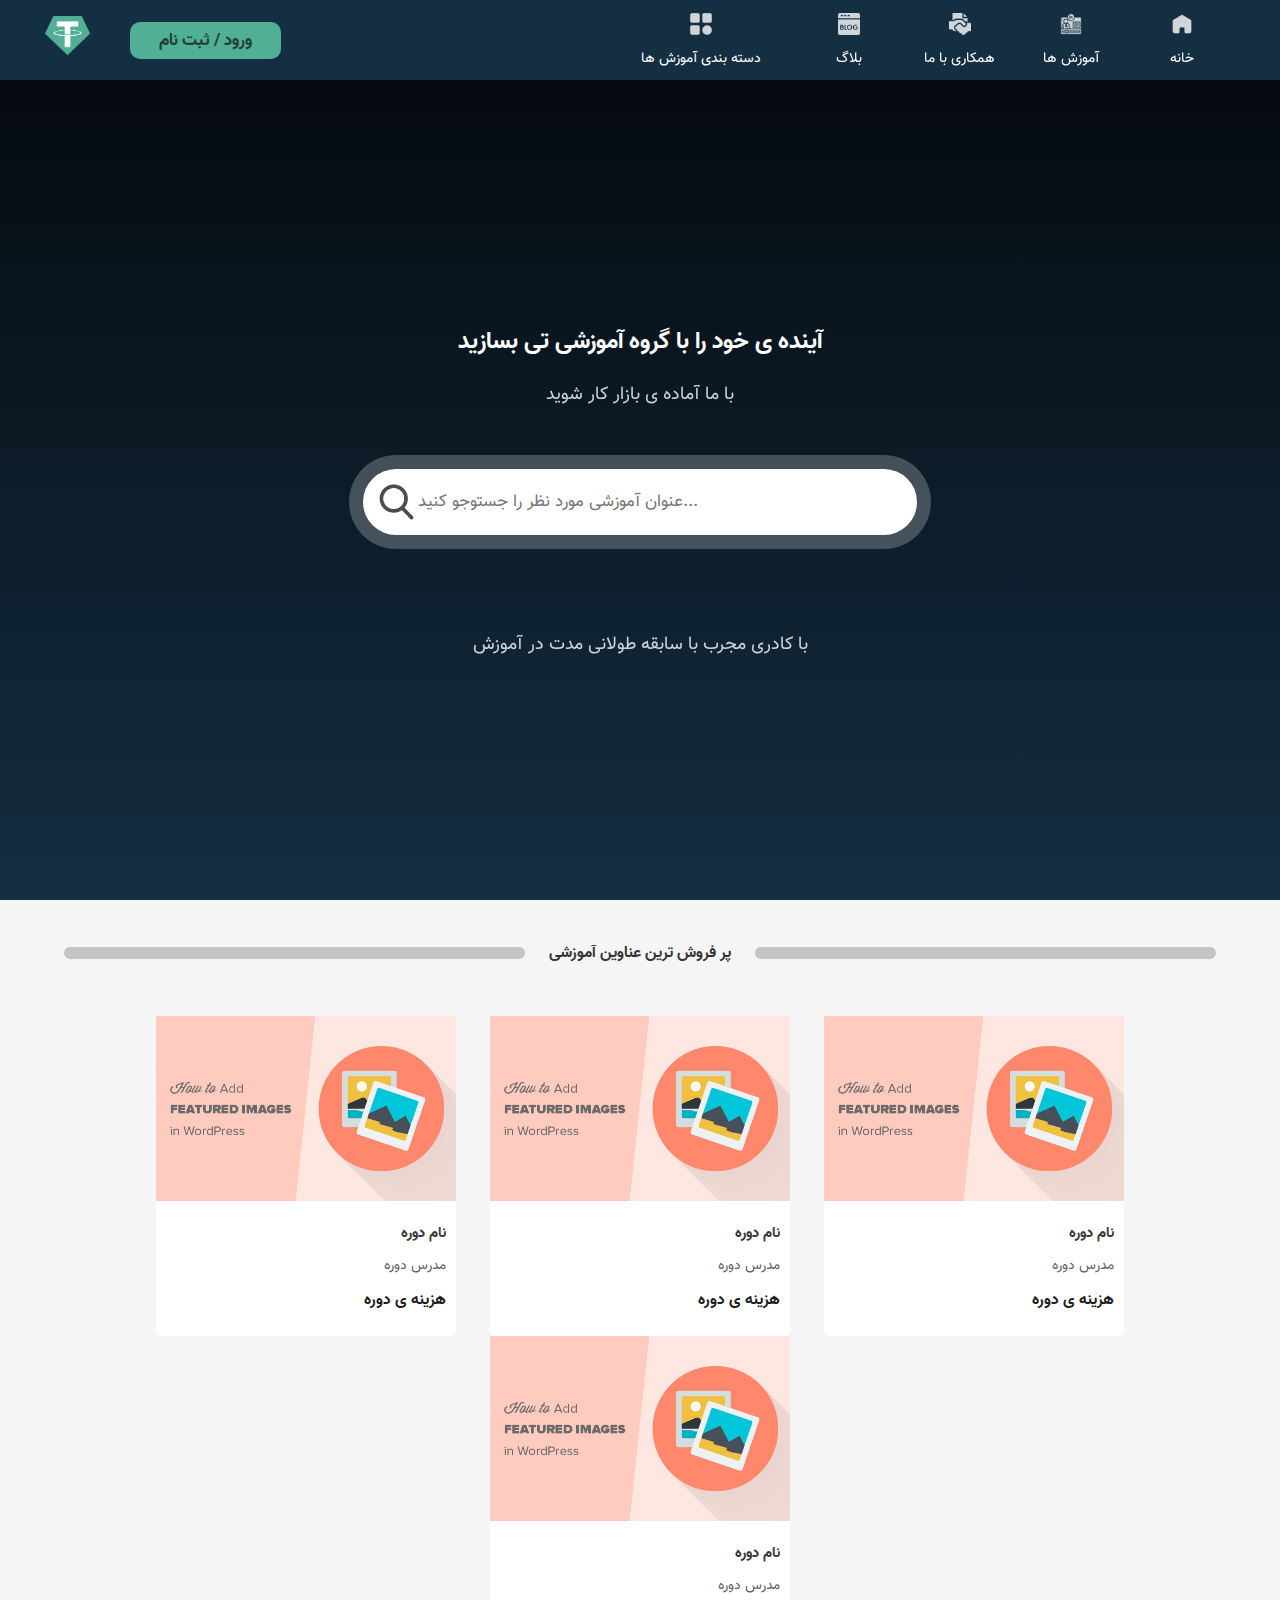
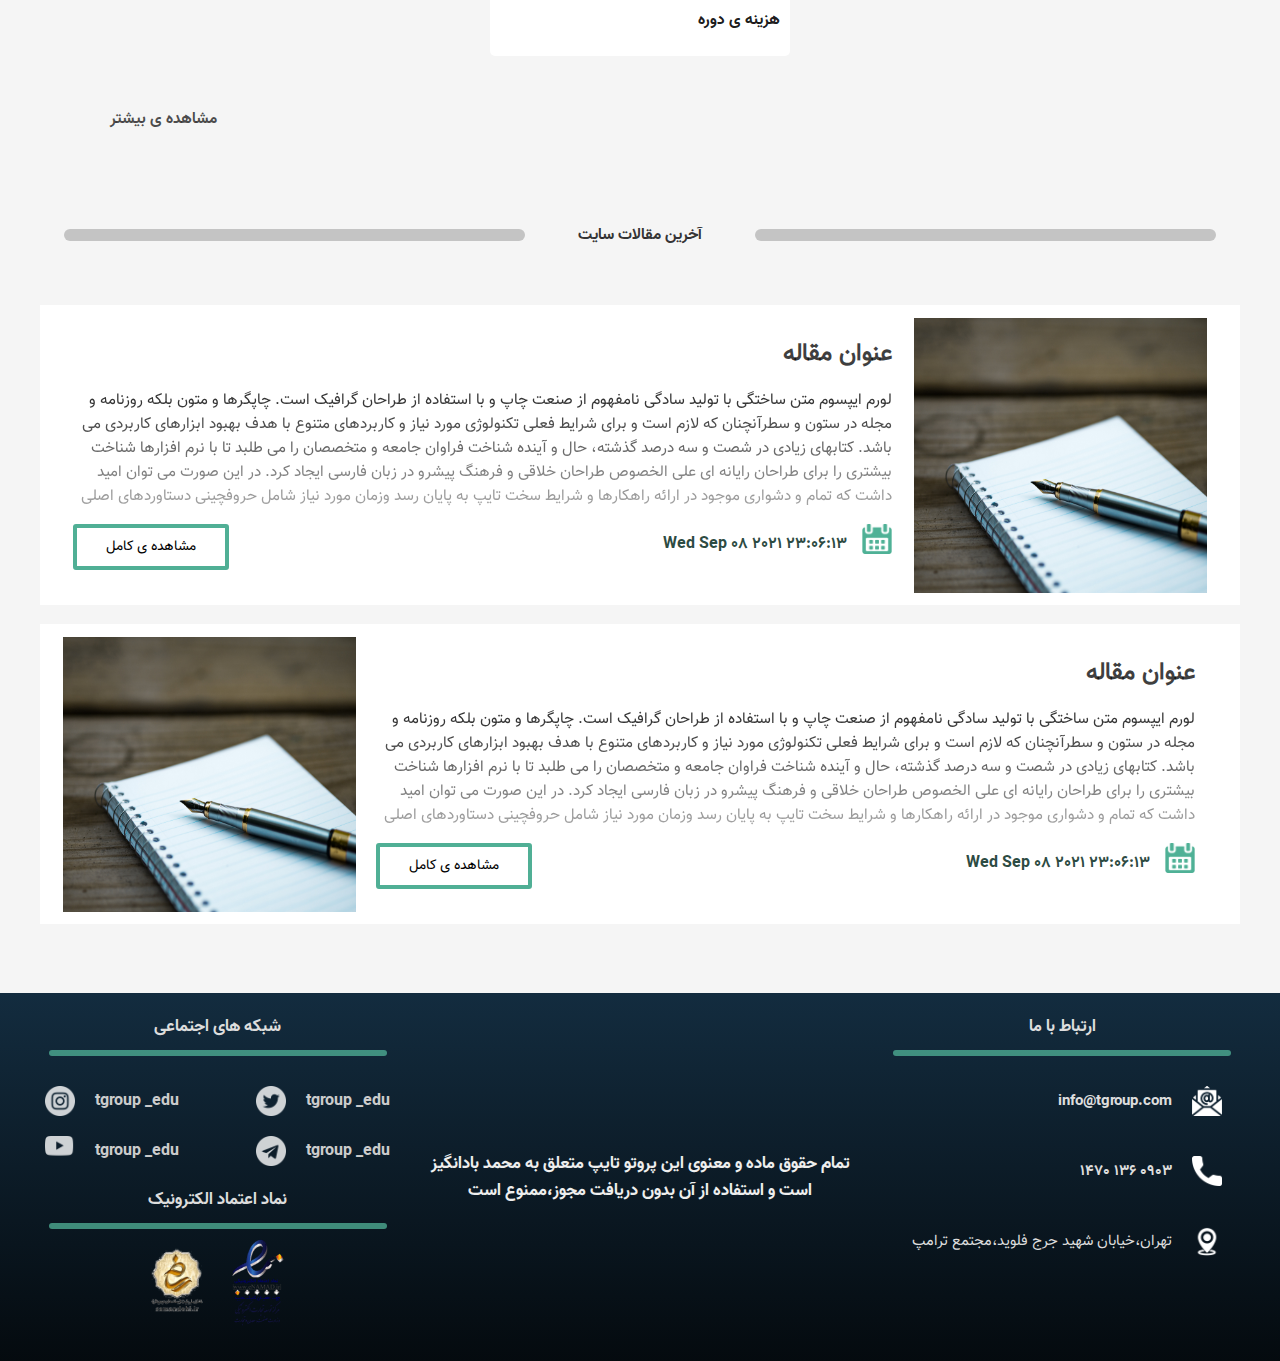
<file: index.html>
<!DOCTYPE html>
<html >

<head>
    <meta charset="UTF-8">
    <meta http-equiv="X-UA-Compatible" content="IE=edge">
    <meta name="viewport" content="width=device-width, initial-scale=1.0">
    <!-- ico -->
    <link rel="shortcut icon" href="./img/tether-usdt-logo.ico" type="image/x-icon">

    <link rel="stylesheet" href="./css/style.css">
    <link rel="stylesheet" href="./css/nav.css">
    <link rel="stylesheet" href="./css/header.css">
    <link rel="stylesheet" href="./css/top-sales.css">
    <link rel="stylesheet" href="./css/article.css">
    <link rel="stylesheet" href="./css/footer.css">
    <title>T Groupe</title>
</head>

<body>
    <nav>
        <div class="nav-right">
            <ul>
                <li>
                    <a href="#">
                        <img src="./img/3405771.png" alt="">
                        <p>
                            خانه
                        </p>
                    </a>
                </li>
                <li>
                    <a href="#">
                        <img src="./img/video-tutorial.png  " alt="">
                        <p>
                            آموزش ها
                        </p>
                    </a>
                </li>
                <li>
                    <a href="#">
                        <img src="./img/collabration.png" alt="">
                        <p>
                            همکاری با ما
                        </p>
                    </a>
                </li>
                <li>
                    <a href="#">
                        <img src="./img/blog.png" alt="">
                        <p>
                            بلاگ
                        </p>
                    </a>
                </li>
                <li>
                    <a href="#">
                        <img src="./img/3405802.png" alt="">
                        <p>
                            دسته بندی آموزش ها
                        </p>
                    </a>
                </li>
            </ul>
        </div>
        <div class="nav-left">
            <section>
                <a href="./login.html">
                    <button class="btn  use-digit">
                        ورود / ثبت نام
                    </button>
                </a>
            </section>
            <section>
                <img src="./img/tether-usdt-logo.png" alt="">
            </section> 
        </div>
    </nav>

    <header class="flex-col">
        <h1>
            آینده ی خود را با گروه آموزشی تی بسازید
        </h1>
        <h3 class="sub-title">
            با ما آماده ی بازار کار شوید
        </h3>
        <div>
            <input type="text" name="" id="" placeholder="عنوان آموزشی مورد نظر را جستوجو کنید...">
            <img src="./img/search.png" alt="">
        </div>
        <h3 class="sub-title">
            با کادری مجرب با سابقه طولانی مدت در آموزش
        </h3>
    </header>


    <div class="top-sales">

        <div class="title-parts flex-row">
            <div class="line"></div>
            <div class="text use-digit">پر فروش ترین عناوین آموزشی</div>
            <div class="line"></div>
        </div>
        <div class="row row-ts">
            <div class="card">

                <div class="img-con">
                    <img src="./img/featuredimageswp-og.png" alt="">
                </div>

                <div class="expresion">
                    <p class="subjects use-digit">
                        نام دوره
                    </p>
                    <p class="teacher">
                        مدرس دوره
                    </p>
                    <p class="price use-digit">
                        هزینه ی دوره
                    </p>
                </div>

            </div>
            <div class="card">

                <div class="img-con">
                    <img src="./img/featuredimageswp-og.png" alt="">
                </div>

                <div class="expresion">
                    <p class="subjects use-digit">
                        نام دوره
                    </p>
                    <p class="teacher">
                        مدرس دوره
                    </p>
                    <p class="price use-digit">
                        هزینه ی دوره
                    </p>
                </div>

            </div>
            <div class="card">

                <div class="img-con">
                    <img src="./img/featuredimageswp-og.png" alt="">
                </div>

                <div class="expresion">
                    <p class="subjects use-digit">
                        نام دوره
                    </p>
                    <p class="teacher">
                        مدرس دوره
                    </p>
                    <p class="price use-digit">
                        هزینه ی دوره
                    </p>
                </div>

            </div>
            <div class="card">

                <div class="img-con">
                    <img src="./img/featuredimageswp-og.png" alt="">
                </div>

                <div class="expresion">
                    <p class="subjects use-digit">
                        نام دوره
                    </p>
                    <p class="teacher">
                        مدرس دوره
                    </p>
                    <p class="price use-digit">
                        هزینه ی دوره
                    </p>
                </div>

            </div>
        </div>
        <div class="row seemore use-digit">
            <a href="#">
                مشاهده ی بیشتر
            </a>
        </div>

    </div>

    <div class="article">
        <div class="title-parts flex-row">
            <div class="line"></div>
            <div class="text use-digit">
                آخرین مقالات سایت
            </div>
            <div class="line"></div>
        </div>
        
        <div class="row row-art row-art1 ">

            <div class="art-card flex-row">
                <div class="img-con">
                    <img src="./img/aaron-burden-xG8IQMqMITM-unsplash.jpg" alt="">
                </div>
                <div class="expression">
                    <div class="text">
                        <h2 class="art-title">
                            عنوان مقاله
                        </h2>
                        <p class="art-text">
                            لورم ایپسوم متن ساختگی با تولید سادگی نامفهوم از صنعت چاپ و با استفاده از طراحان گرافیک است. چاپگرها و متون بلکه روزنامه و مجله در ستون و سطرآنچنان که لازم است و برای شرایط فعلی تکنولوژی مورد نیاز و کاربردهای متنوع با هدف بهبود ابزارهای کاربردی می باشد. کتابهای زیادی در شصت و سه درصد گذشته، حال و آینده شناخت فراوان جامعه و متخصصان را می طلبد تا با نرم افزارها شناخت بیشتری را برای طراحان رایانه ای علی الخصوص طراحان خلاقی و فرهنگ پیشرو در زبان فارسی ایجاد کرد. در این صورت می توان امید داشت که تمام و دشواری موجود در ارائه راهکارها و شرایط سخت تایپ به پایان رسد وزمان مورد نیاز شامل حروفچینی دستاوردهای اصلی و جوابگوی سوالات پیوسته اهل دنیای موجود طراحی اساسا مورد استفاده قرار گیرد.
                        </p>
                    </div>
                    <div class="deails flex-row  space-bt" >
                        <div class="date flex-row">
                            <img src="./img/calendar.png" alt="">
                            <span class="use-digit">Wed Sep 08 2021 23:06:13 </span>
                        </div>
                        <div class="showall">
                            <a href="#" class="btn-art">
                                مشاهده ی کامل   
                            </a>
                        </div>
                    </div>
                </div>
            </div>
            <div class="art-card flex-row ff-rr">
                <div class="img-con">
                    <img src="./img/aaron-burden-xG8IQMqMITM-unsplash.jpg" alt="">
                </div>
                <div class="expression">
                    <div class="text">
                        <h2 class="art-title">
                            عنوان مقاله
                        </h2>
                        <p class="art-text">
                            لورم ایپسوم متن ساختگی با تولید سادگی نامفهوم از صنعت چاپ و با استفاده از طراحان گرافیک است. چاپگرها و متون بلکه روزنامه و مجله در ستون و سطرآنچنان که لازم است و برای شرایط فعلی تکنولوژی مورد نیاز و کاربردهای متنوع با هدف بهبود ابزارهای کاربردی می باشد. کتابهای زیادی در شصت و سه درصد گذشته، حال و آینده شناخت فراوان جامعه و متخصصان را می طلبد تا با نرم افزارها شناخت بیشتری را برای طراحان رایانه ای علی الخصوص طراحان خلاقی و فرهنگ پیشرو در زبان فارسی ایجاد کرد. در این صورت می توان امید داشت که تمام و دشواری موجود در ارائه راهکارها و شرایط سخت تایپ به پایان رسد وزمان مورد نیاز شامل حروفچینی دستاوردهای اصلی و جوابگوی سوالات پیوسته اهل دنیای موجود طراحی اساسا مورد استفاده قرار گیرد.
                        </p>
                    </div>
                    <div class="deails flex-row  space-bt" >
                        <div class="date flex-row">
                            <img src="./img/calendar.png" alt="">
                            <span class="use-digit">Wed Sep 08 2021 23:06:13 </span>
                        </div>
                        <div class="showall">
                            <a href="#" class="btn-art">
                                مشاهده ی کامل   
                            </a>
                        </div>
                    </div>
                </div>
            </div>

        </div>

    </div>
    <!-- this is -->
    <!-- wow -->

    <footer class="row flex-row">
        <div class="fcards">
            <h3 class="use-digit" >ارتباط با ما</h3>
            <div class="f-sprate"></div>
            <div class="items flex-row">
                <img src="./img/2669570.png" alt="">
                <p class="use-digit" >info@tgroup.com</p>
            </div>
            <div class="items flex-row">
                <img src="./img/call.png" alt="">
                <p class="use-digit" >0903 136 1470</p>
            </div>
            <div class="items flex-row">
                <img src="./img/house.png" alt="">
                <p>
                    تهران،خیابان شهید جرج فلوید،مجتمع ترامپ
                </p>
            </div>
        </div>
        <div class="fcards flex-col  t-align-c" >
            <p class="copyrights use-digit">
                تمام حقوق ماده و معنوی این پروتو تایپ متعلق به محمد بادانگیز است و استفاده از آن بدون دریافت مجوز،ممنوع است
            </p>
        </div>
        <div class="fcards">
            <div >
                <h3 class="use-digit" >
                    شبکه های اجتماعی
                </h3>
                <div class="f-sprate"></div>
                <div  class="flex-row">
                    <div class="socials flex-row">
                        <p class="use-digit">tgroup _edu</p>
                        <img src="./img/twitter(1).png" alt="">
                    </div>
                    <div class="socials flex-row">
                        <p class="use-digit">tgroup _edu</p>
                        <img src="./img/instagram(1).png" alt="">
                    </div>
                    <div class="socials flex-row">
                        <p class="use-digit">tgroup _edu</p>
                        <img src="./img/telegram.png" alt="">
                    </div>
                    <div class="socials flex-row">
                        <p class="use-digit">tgroup _edu</p>
                        <img src="./img/youtube(1).png" alt="">
                    </div>
                </div>
            </div>

            <div style="margin: 20px 0 ;">
                <h3 class="use-digit" >
                    نماد اعتماد الکترونیک
                </h3>
                <div class="f-sprate"></div>
                <div  class="flex-row">
                    <img class="enamad" src="./img/star1.png" alt="">
                    <img class="enamad" src="./img/1083687_orig.png" alt="">
                </div>
            </div>
        </div>
    </footer>
</body>

</html>
</file>
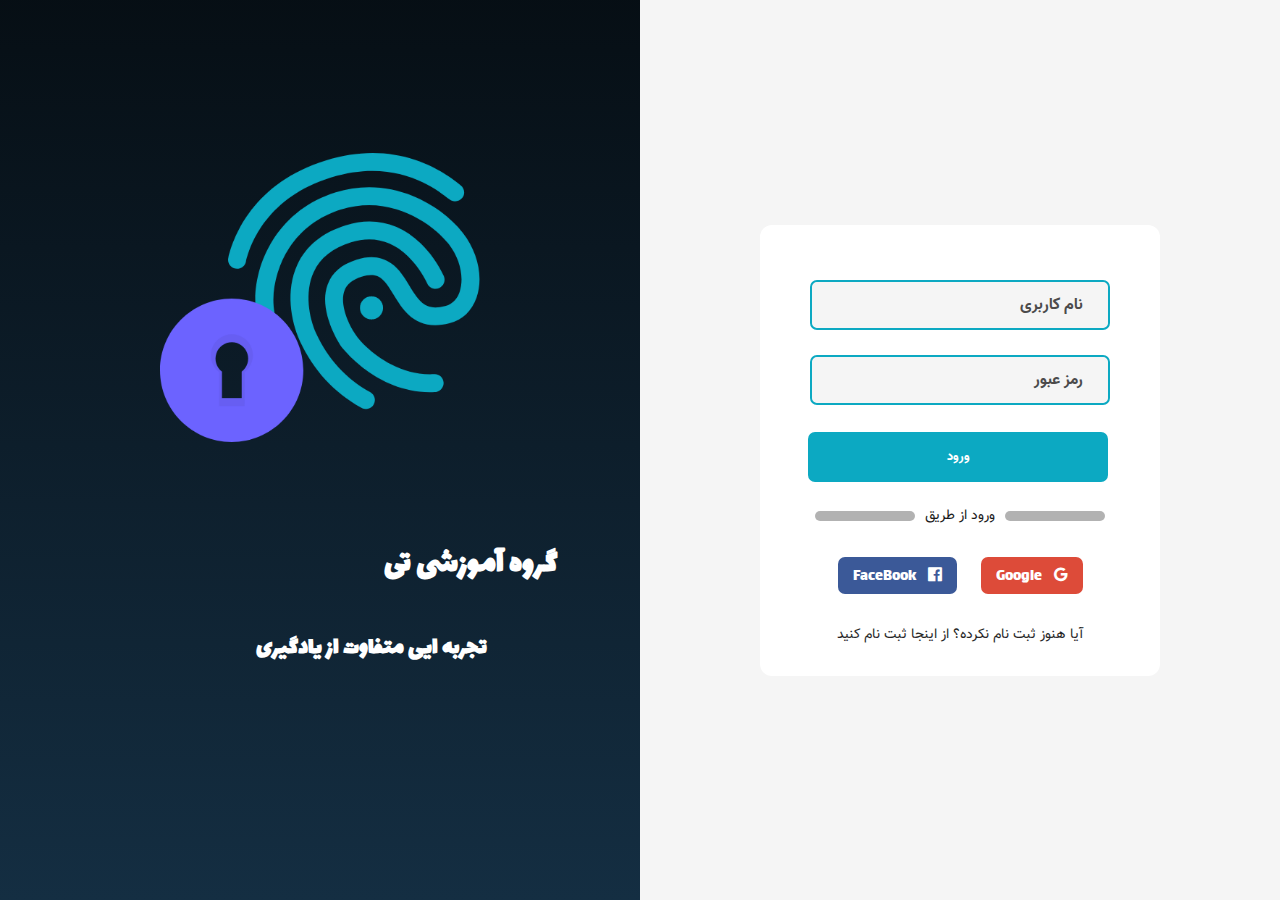
<file: login.html>
<!DOCTYPE html>
<html lang="en">
<head>
    <meta charset="UTF-8">
    <meta http-equiv="X-UA-Compatible" content="IE=edge">
    <meta name="viewport" content="width=device-width, initial-scale=1.0">

    <link rel="shortcut icon" href="./img/tether-usdt-logo.ico" type="image/x-icon">

    <link rel="stylesheet" href="./css/style.css">
    <link rel="stylesheet" href="./css/log-reg.css">
    <link rel="stylesheet" href="https://cdnjs.cloudflare.com/ajax/libs/font-awesome/4.7.0/css/font-awesome.min.css">

    <title>Login</title>
</head>
<body>
    <div class="log-reg-wrapper">

        <div class="log-mainparts  right-log flex-row">
            <div class="form-container">

                <div class="input-container">
                    <input type="text" name="" id="username" required value="" autocomplete="off" >
                    <label for="username">
                        نام کاربری
                    </label>
                </div>

                <div class="input-container">
                    <input type="password" name="" id="password" required value="" autocomplete="off" >
                    <label for="username">
                        رمز عبور
                    </label>
                </div>

                <div class="input-container">
                    <button class="btn-form">
                        ورود
                    </button>
                </div>
                
                <div class="frm-seprate flex-row">
                    <div></div>
                    <div>
                        ورود از طریق
                    </div>
                    <div></div>
                </div>

                <div class="other-login">

                    <button class="google-btn">
                        <span  class="fa" >
                            &#xf1a0;    
                        </span>
                        Google
                    </button>
                    <button class="facebook-btn">
                        <span  class="fa" >
                            &#xf230;
                        </span>
                        FaceBook
                    </button>
                </div>

                <div class="reg-link" >
                    آیا هنوز ثبت نام نکرده؟
                    <a href="./register.html">
                        از اینجا ثبت نام کنید
                    </a>
                </div>

            </div>
        </div>
    
        <div class="log-mainparts left-log">
            <img src="./img/bg-login-reg.png" alt="">
            <h1>
                گروه آموزشی تی
            </h1>
            <h2>
                تجربه ایی متفاوت از یادگیری
            </h2>
        </div>
    </div>
    <script src="./javascript/script.js"></script>
</body>
</html>
</file>
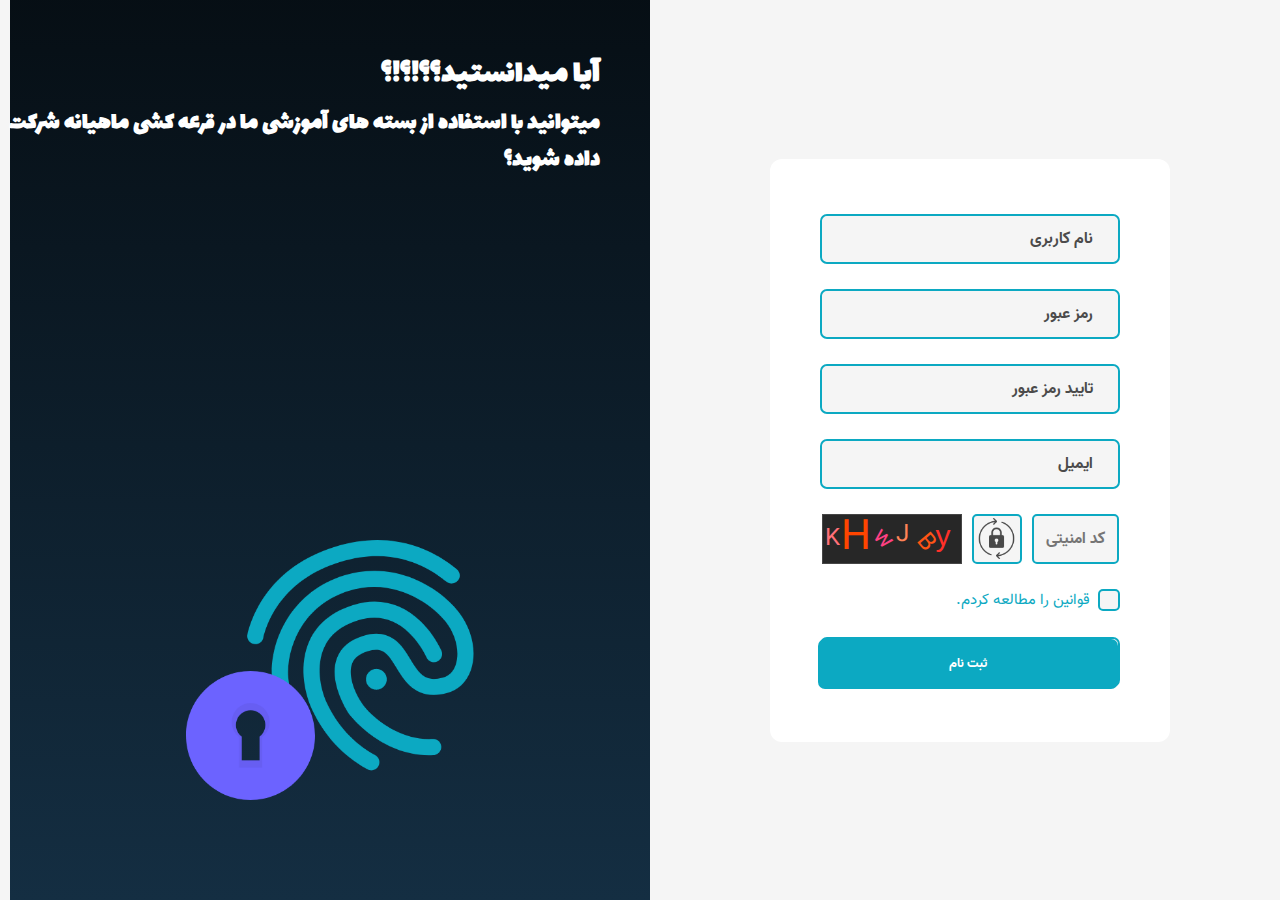
<file: register.html>
<!DOCTYPE html>
<html lang="en">
<head>
    <meta charset="UTF-8">
    <meta http-equiv="X-UA-Compatible" content="IE=edge">
    <meta name="viewport" content="width=device-width, initial-scale=1.0">

    <link rel="shortcut icon" href="./img/tether-usdt-logo.ico" type="image/x-icon">

    <link rel="stylesheet" href="./css/style.css">
    <link rel="stylesheet" href="./css/log-reg.css">
    <link rel="stylesheet" href="./css/captcha.css">

    <title>Register</title>
</head>
<body>
    <div class="log-reg-wrapper">

        <div class="reg-mainparts  right-reg flex-row">
            <div class="form-container">

                <div class="input-container">
                    <input type="text" name="" id="username" required value="" autocomplete="off" >
                    <label for="username">
                        نام کاربری
                    </label>
                </div>

                <div class="input-container">
                    <input type="password" name="" id="password" required value="" autocomplete="off" >
                    <label for="username">
                        رمز عبور
                    </label>
                </div>

                <div class="input-container">
                    <input type="password" name="" id="confrim-pass" required value="" autocomplete="off" >
                    <label for="confrim-pass">
                        تایید رمز عبور
                    </label>
                </div>

                <div class="input-container">
                    <input type="email" name="" id="email" required value="" autocomplete="off" >
                    <label for="email">
                        ایمیل
                    </label>
                </div>

                <div class="captcha-container flex-row">
                    <input type="text" placeholder="کد امنیتی" value="" name="" required autocomplete="off" >
                    <button id="refresh" class="refresh flex-row">
                        <img src="./img/f.png" alt="">
                    </button>
                    <div class="captcha" id="captcha" > </div>
                </div>

                <div class="checkbox-container flex-row ">
                    <input type="checkbox" name="checkruls" id="checks_ruls">
                    <label for="checks_ruls">
                        قوانین را مطالعه کردم.
                    </label>
                </div>
                <div class="input-container">
                    <button class="btn-form">
                        ثبت نام
                    </button>
                </div>
                    
                
            </div>
        </div>
    
        <div class="reg-mainparts left-reg">
            <h1>
                آیا میدانستید؟؟!؟!؟
            </h1>
            <h2>
                میتوانید با استفاده از بسته های آموزشی ما
                در قرعه کشی ماهیانه شرکت داده شوید؟     
            </h2>
            <img src="./img/bg-login-reg.png" alt="">
        </div>
    </div>

    <script src="./javascript/captcha.js"></script>
</body>
</html>
</file>
<file: css/style.css>
@import url("./../font/Vazir/css/style.css");
@import url("./../font/VazirFD/Css/font-face-FD.css");
@import url("./../font/Lalezar/style.css");
*{
    margin: 0;
    padding: 0;
    border: 0;
    outline: 0;
    box-sizing: border-box;
}
body{
    width: 100%;
    height: 100%;
    font-size: 16px;
    font-family: vazir;
    margin: 0;
    padding: 0;
    background:#f5f5f5 ;
    direction: rtl;
}
h1{
    font-family: 'Vazir FD Bold';
}
.use-digit{font-family: 'Vazir FD Bold';} 

.btn{
    padding: 5px 29px;
    color: #1e4137 ;
    font-size: 17px;
    border-radius: 10px;
    background: #50AF95;
    cursor: pointer;
} 
.btn-art{
    padding: 8px 29px;
    font-family:vazir ;
    border-radius: 3px;
    background: transparent;
    border: 4px solid #50AF95;
    margin-top: 10px ;
    font-size: 14px;
    cursor: pointer;
}
a{
    text-decoration: none;
    color: inherit;
}
input{
    font-family: vazir;
    direction: ltr;
}

.t-align-c{ text-align: center;}
.flex-col{
    display: flex;
    flex-flow: column wrap;
    justify-content: center;
    align-items: center;
    align-content:center ;
}

.flex-row{
    display: flex;
    flex-flow: row wrap;
    justify-content: center;
    align-items: center;
    align-content:center ;
}
.sub-title{
    font-size: 18px;
    opacity: 0.8;
    font-family: vazir;
    font-weight: lighter;
    margin: 20px  0 0 0 ;
}

.title-parts{
    width: 90%;
    margin: auto;
}
.title-parts .line{
    width: 40%;
    height: 12px;
    background: rgba(0,0,0,0.2);
    border-radius: 31px;
}
.title-parts .text{
    text-align: center;
    width: 20%;
    color: rgba(0,0,0,0.8);
} 

.row::before,
.row::after{
    content: "";
    display: table ;
    clear: both;
}

.seemore{
    width:100%;
    text-align: left;
    padding: 0 110px;
    color: rgba(0, 0, 0, 0.698) ;
}
.seemore:hover{
    text-decoration: underline;
    cursor: pointer;
}

/* inputs sections */

.input-container{
    width: 300px;
    height:50px;
    border: 2px solid #0CA9C2;
    border-radius: 7px;
    background: #F5F5F5 ;
    color: #0CA9C2;
    font-family: 'Vazir FD Bold';
    margin: 25px auto ;
    position: relative;
}
.input-container input{
    width: 100%;
    height: 100%;
    border-radius: 7px;
    padding: 0  20px;
    position: absolute;
    background: #F5F5F5 ;
    top: 0;
    left: 0;
    font-family: 'Vazir FD Bold';
}
.input-container label{
    position: absolute;
    top: 50%;
    transform: translateY(-50%);
    right: 20px;
    background: #F5F5F5 ;
    transition: all 0.4s ease  ;
    color: rgb(75, 75, 75);
    padding: 0 5px;
    pointer-events: none;
}

.input-container input:focus + label,
.input-container input:valid + label{
    top: 0;
    font-size: 14px;
    color: #0CA9C2;
    background: linear-gradient(0deg ,#f5f5f5 ,#fff);
    transform:  translateY(-50%) translateX(10px);
}


/* checkbox */

.checkbox-container{
    width: 300px;
    color: #0CA9C2;
    position: relative;
    margin: 25px auto ;
    justify-content: start;
    user-select: none;
    cursor: pointer;
    /* background: #516133; */
}
.checkbox-container input[type="checkbox"]{
    visibility: hidden;
    width: 20px;
    height: 20px;
    position: absolute;
    top: 0;
    right: 0;
}
.checkbox-container label{
    margin:0  30px 0 0 ;
    cursor: pointer;
    font-size: 15px;
}
.checkbox-container label::before{
    content: "";
    display: block;
    width: 18px;
    height: 18px;
    background: #F5F5F5;
    border: 2px solid #0CA9C2;
    border-radius: 5px;
    position: absolute;
    top: 0;
    right: 0;
}   
.checkbox-container label::after {
	content: "";
    display: none;
	width: 4px;
	height: 7px;
	border: 3px solid #0CA9C2;
	border-radius: 2px;
	border-right-color: transparent;
	border-bottom-color: transparent;
	position: absolute;
	top: 3px;
	right: 6px;
	transform: rotate(220deg);
}
.checkbox-container input[type="checkbox"]:checked + label::after{
    display: block;
}
.checkbox-container input[type="checkbox"]:hover + label::before{
    background: #e0e0e0;
}

/* BTN  */

.btn-form{
    width: 300px;
    height: 50px;
    background: #0CA9C2;
    color:#fff;
    font-family: 'Vazir FD Bold';
    cursor: pointer;
    border-radius: 7px;
}

/* transparent Class */
.bg-border-transparent{ 
    background: transparent;
    border-color: transparent;
}
</file>
<file: css/nav.css>
nav{
    width: 100%;
    height: 80px;
    background: #142e42;
    box-shadow: 0 4px 6px rgba(0,0,0,0.2);
    color: #fff;
    position: sticky;
    position: -webkit-sticky;
    top: 0;
    left: 0;
    z-index: 1000;
}
nav div{
    float: right;
    height: 100%;
}
nav .nav-right{
    width: 70%;
    padding: 0 45px 0 0;   
}
.nav-right ul li{
    list-style: none;
    display: inline-block;
    width:107px;
    height: 80px;
    overflow: hidden;
    background: #142e42;
    text-align: center;
    cursor: pointer;
    font-size: 14px;
}
.nav-right ul li img{
    width: 22px;
    margin: 13px 0 0 0 ;
    opacity: 0.8;
    transition: opacity 0.3s ;
}
.nav-right ul li p{
    margin: 5px 0 0 0 ;
}
.nav-right ul li:hover img{ opacity: 1;}
.nav-right ul li:last-child{ width: 180px;}

nav .nav-left{
    width: 30%;
    text-align:left;
    padding: 0  0 0 45px;
    display: flex;
    flex-flow: row wrap;
    justify-content: end;
    align-items: center;
}
nav .nav-left section img{
    width: 45px;
    margin-right: 40px;
}
</file>
<file: css/header.css>
header{
    width: 100%;
    height: calc(100vh - 80px);
    background: linear-gradient(180deg,#000000 -30% ,#142e42 100%) ;
    color: #fff;
    position: relative;
    z-index: 500;
}   
header h1{
    font-size: 24px  ;
}
header div{
    margin: 60px;
    width: 554px;
    height: 82px;
    position: relative;
}
header div input{
    width: 100%;
    padding:  20px 25px 20px 55px ;
    font-size: 17px;
    border-radius: 117px;
    box-shadow: 0 0 0px 14px rgba(255,255,255,0.23) ;
    position: absolute;
}
header div img {
	position: absolute;
	width: 35px;
	left: 16px;
	top: 50%;
	transform: translateY(-73%);
    opacity: 0.7;
}
</file>
<file: css/top-sales.css>
.top-sales{
    width: 100%;
    padding: 40px 0 ;
}

.row-ts{
    width: 100%;
    text-align: center;
    margin: 50px 0;
}

.top-sales .row-ts .card {
    width: 300px;
    height: 320px;
    background: #fff;
    display: inline-block;
    border-radius: 5px;
    text-align: right ;
    font-size: 14px;
    margin: 0 15px;
}

/* .top-sales .row-ts .card:hover{
    box-shadow: 0 0 36px 9px rgba(0,0,0,0.1);
} */
.row-ts .card .img-con{
    width: 100%;
    height: 190px;
    overflow: hidden;
}
.card .img-con img{
    width: 100%;
}
.row-ts .card .expresion{
    padding: 5px 10px ;
}
.card .expresion p{
    margin: 10px 0;
}
.card .expresion .subjects{
    color: rgba(0,0,0,0.8);
    font-size: 15px;
}
.card .expresion .teacher{
    color: rgba(0,0,0,0.65);
}
.card .expresion .price{
    color: rgba(0,0,0,0.9);
    font-size: 16px;
}
</file>
<file: css/article.css>
.article{
    width: 100%;
    padding: 50px 0;
}
.article .row-art{
    width: 100%;
}
.article .row-art1{
    margin: 38px 0 0 0 ;
}
.row-art .art-card{
    width: 1200px;
    height: 300px;
    background: #fff;
    margin: 19px auto;
    padding: 0 15px;
}
.row-art1 .art-card .img-con{
    width: 25%;
    height: 275px;
    background: chocolate;
    overflow: hidden;
}
.art-card .img-con img{
    width: 100%;
    height: 100%;
}
.row-art1 .art-card .expression{
    width: 70%;
    height: 80%;
    margin-right: 22px;
}
.art-card .expression .text{
    width: 100%;
    height: 70%;
}
.expression .text .art-title{
    margin: 0 0 15px 0 ;
    color: rgba(0, 0, 0, 0.75);
}
.expression .text .art-text{
    height: 72%;
    overflow: hidden;
    white-space: wrap;
    text-overflow: ellipsis;
    background: linear-gradient(180deg , rgb(0, 0, 0,0.8) 10% ,rgba(0, 0, 0, 0.342) 100%  );
    background-clip:text ;
    -webkit-text-fill-color: transparent;
    font-size: 15.5px;
}
.art-card .deails{
    width: 100%;
    height: 30%;
}
.art-card .deails .date{
    width: auto;
    height: 100%;
}
.art-card .deails .date img{
    width: 30px;
}
.art-card .deails .date span{
    color: #1e4137f1;
    margin : 10px 15px 0 0;
}
.art-card .deails .showall{
    width: auto;
    margin: 15px 0 0 0;
    font-size: 13px;
}
.space-bt{
    justify-content: space-between !important;
}
.ff-rr{
    flex-flow: row-reverse wrap;
}
.ff-rr .img-con{
    margin-right: 20px;
}
</file>
<file: css/footer.css>
footer{
    width: 100%;
    height: 368px;
    background: linear-gradient(180deg,#132C3F 0% , #000000 130%);
}
footer .fcards{
    width: 33%;
    height: 100%;
    padding: 20px 0 ;
}
.fcards h3{
    text-align: center;
    font-size: 17px;
    color: #DDDDDD;
}
.fcards .f-sprate{
    width: 80%;
    height:6px;
    border-radius: 30px;
    background: #50AF95;
    opacity: .77;
    margin: 10px auto;
}
.fcards .items {
    justify-content: start;
    padding: 10px 52px;
    margin: 20px 0;
}
.fcards .items img{
    width: 30px;
    margin-left: 20px;
}
.fcards .items p{
    font-size: 15px;
    color: #DDDDDD;
}
.copyrights{
    font-size: 17px;
    color: #eeeeee;
}
.fcards .socials{
    width: 50%;
    margin-top: 20px;
}
.socials img{
    width: 30px;
    opacity: 0.8;
    margin-right: 20px;
}
.socials p{
    font-size: 16px;
    color: #cccccc;
}
.enamad{
    width: 80px;
}
</file>
<file: css/log-reg.css>
.log-reg-wrapper{
    width: 100%;
    height: 100vh;
    
}
.log-mainparts,
.reg-mainparts{
    width: 50%;
    height: 100%;
    float: right;
}
.log-mainparts.left-log,
.reg-mainparts.left-reg{
    font-family: lalehzar;
    color: #fff;
    background: linear-gradient(180deg,#000000 -45% ,#142e42 100%) ;
    position: relative;
}

.reg-mainparts.left-reg h1 {
    font-family: lalehzar !important ;
    margin: 50px 50px 0 0 ;
}
.reg-mainparts.left-reg h2 {
    font-family: lalehzar !important ;
    margin: 5px 50px 50px 0 ;
    width: 600px;
}
.reg-mainparts.left-reg img{
    width: 45%;
    position: absolute;
    bottom: 100px;
    left: 50%;
    transform: translateX(-50%);
}
.log-mainparts.right-log .form-container,
.reg-mainparts.right-reg .form-container{
    width: 400px;
    padding: 30px;
    background: #fff;
    border-radius : 12px ;
}

.captcha-container{
    width: 300px;
    height: 50px;
    margin: 20px auto;
}
.captcha-container input{
    width: 87px;
    height: 50px;
    padding: 0 10px;
    background: #f5f5f5;
    border-radius: 5px;
    font-size: 16px;
    font-family: 'Vazir FD Bold';
    text-align: center;
    border: 2px solid #0CA9C2;
}
.captcha-container button{
    width: 50px;
    height: 50px;
    border: 2px solid #0CA9C2;
    background: #f5f5f5;
    border-radius: 5px;
    margin: 10px;
    cursor: pointer;
}
.captcha-container button img{
    width: 90%;
    opacity: 0.7;
}

/* loging */
.log-mainparts.left-log h1{
    position: absolute;
    top: 60%;
    left: 60%;
    font-family: lalehzar;
}
.log-mainparts.left-log h2{
    position: absolute;
    top: 70%;
    left: 40%;
    font-family: lalehzar;
}
.log-mainparts.left-log img{
    width: 50%;
    position: absolute;
    top: 17%;
    left: 50%;
    transform: translateX(-50%);
}

/**/
.frm-seprate {
    width: 300px;
    margin: 20px auto;
}
.frm-seprate div:first-child,
.frm-seprate div:nth-child(3){
    width: 100px;
    height: 10px;
    background: #000;
    opacity: 0.3;
    border-radius: 20px;
}
.frm-seprate div:nth-child(2){
    font-size: 14px;
    margin: 0 10px;
    opacity: 0.89;
}
.other-login{
    width: 300px;
    margin:20px auto;
    text-align:center;
}
.other-login button{
    font-size: 16px;
    font-family: lalehzar;
    margin: 10px;
    padding: 7px 15px 5px 15px;
    word-spacing: 10px;
    color: #fff;
    border-radius: 7px;
}
.other-login button.google-btn{
    background: #DD4B39;
}
.other-login button.facebook-btn{
    background: #3B5998;
}
.reg-link{
    text-align: center;
    font-size: 14px;
    opacity: 0.85;
    cursor:pointer;
}
.reg-link a:hover{
    text-decoration: underline;
}
</file>
<file: css/captcha.css>
.captcha {
    user-select:none;
    position:relative;
    width:140px;
    height:50px;
    background:#272727;
    border:1.7px solid #464646;
    font-size:24px;
    color:orangered
}
.captcha span {
    position:absolute;
    top:50%;
    transform:translateY(-50%)
}
.captcha span:nth-child(1) {
    left:2px;
    z-index: 1000 !important;
}
.captcha span:nth-child(2) {
    left:18px;
    font-size:42px;
    z-index: 23;
}
.captcha span:nth-child(3) {
    left:32px;
    transform:rotate(45deg) translateY(-70%)
}
.captcha span:nth-child(4) {
    left:73px;
    transform:rotate(0) translateY(-60%);
}
.captcha span:nth-child(5) {
    left:77px;
    transform:rotate(+50deg) translateY(-60%)
}
.captcha span:nth-child(6) {
    left:113px;
    transform:rotate(-0) translateY(-60%);
    font-size:30px;
    font-family:arial
}
</file>
